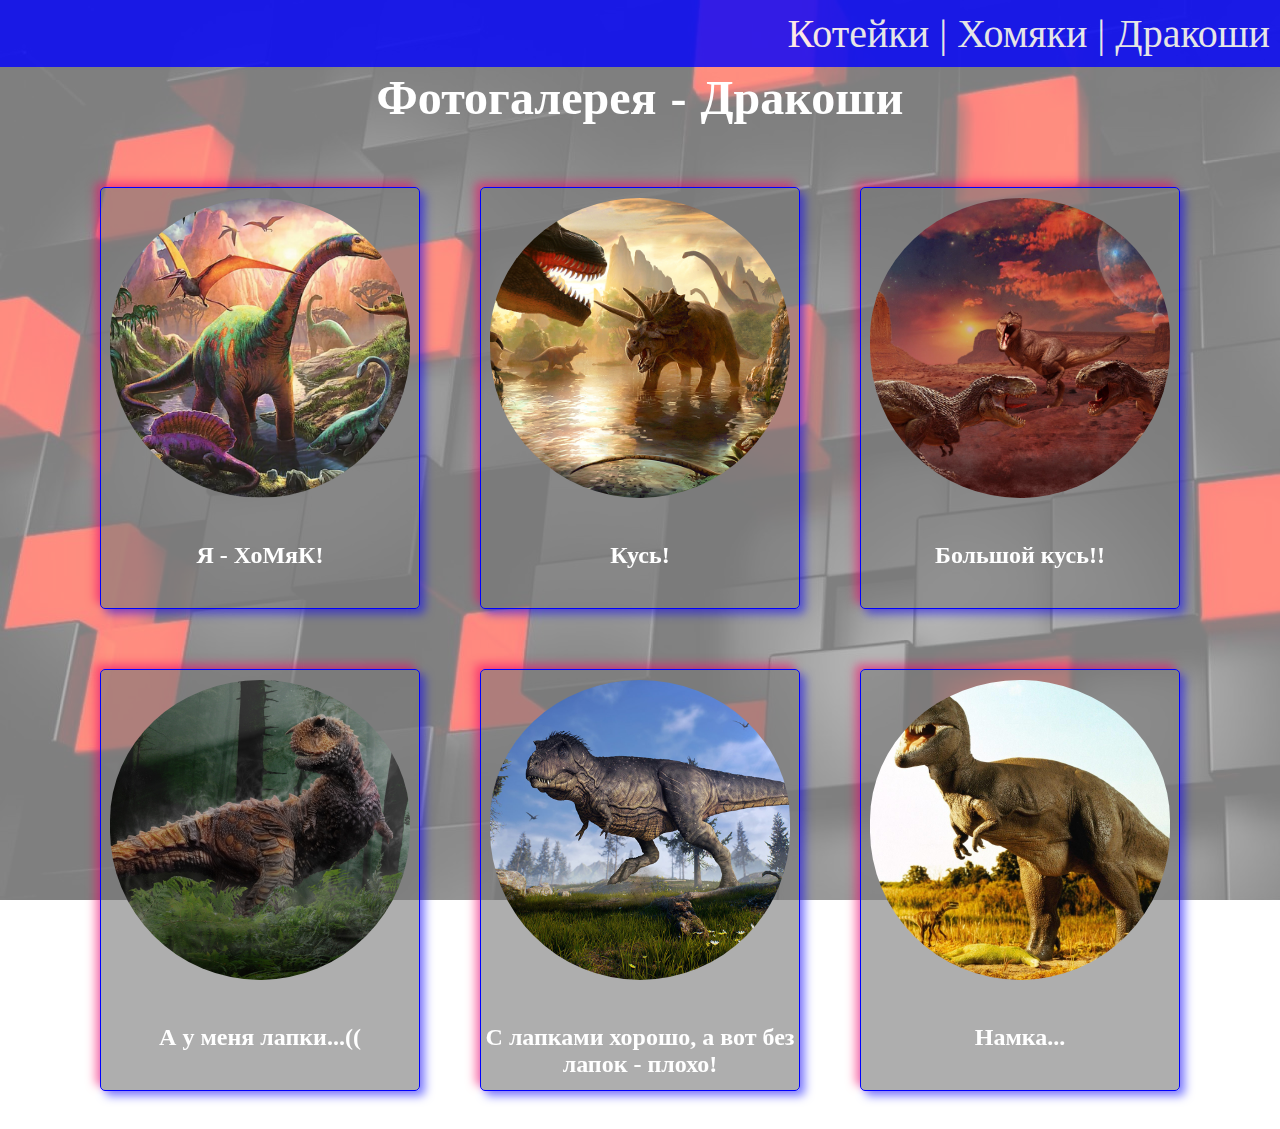
<file: gallary_old/dragon.html>
<!DOCTYPE html>
<html>
<head> 
	<title>Фотогалерея - Дракоши</title>
	<meta charset="utf-8"; content="text/html">
	<link rel="stylesheet" type="text/css" href="css/style.css">
	<link rel="icon" href="favicon.dragon.png" sizes="any" type="image/png">
</head>

<body>
<div class="bg"></div>

<div id="menu">
	<a href="index.html">Котейки</a> | <a href="homka.html">Хомяки</a> | <a href="dragon.html" style="margin-right: 20px;">Дракоши</a>
</div>
<h1 class="title dragon">Фотогалерея - Дракоши</h1>
	<div class="flex">
			<!--
			<a class="cat_01">
			<div class="img_cat">
				<div class="bg_img">
					<img src="img/cat/cat_01.jpg">
					<h5>Первый котик</h5>
				</div>
			</div>
		</a>
			-->
		<a class="cat_01" data-tilt data-tilt-max="5">
			<div class="img_cat">
				<div class="bg_img">
					<img src="img/dragon/01.jpg">
					<h5>Я - ХоМяК!</h5>
				</div>
			</div>
		</a>
		<a class="cat_02" data-tilt data-tilt-max="5">
			<div class="img_cat">
				<div class="bg_img">
					<img src="img/dragon/02.jpg">
					<h5>Кусь!</h5>
				</div>
			</div>
		</a>
		<a class="cat_03" data-tilt data-tilt-max="5">
			<div class="img_cat">
				<div class="bg_img">
					<img src="img/dragon/03.jpg">
					<h5>Большой кусь!!</h5>
				</div>
			</div>
		</a>
		<a class="cat_04" data-tilt data-tilt-max="5">
			<div class="img_cat">
				<div class="bg_img">
					<img src="img/dragon/04.jpg">
					<h5>А у меня лапки...((</h5>
				</div>
			</div>
		</a>
		<a class="cat_05" data-tilt data-tilt-max="5">
			<div class="img_cat">
				<div class="bg_img">
					<img src="img/dragon/05.jpg">
					<h5>С лапками хорошо, а вот без лапок - плохо!</h5>
				</div>
			</div>
		</a>
		<a class="cat_06" data-tilt data-tilt-max="5">
			<div class="img_cat">
				<div class="bg_img">
					<img src="img/dragon/06.jpg">
					<h5>Намка...</h5>
				</div>
			</div>
		</a>
	</div>

<!--
<a class="lightbox" id="cat_01">
		<img src="img/cat/cat_01.jpg"">
</a>
-->

	<a class="lightbox" id="cat_01">
		<img src="img/dragon/01.jpg">
	</a>
	<a class="lightbox" id="cat_02">
		<img src="img/dragon/02.jpg">
	</a>
	<a class="lightbox" id="cat_03">
		<img src="img/dragon/03.jpg">
	</a>
	<a class="lightbox" id="cat_04">
		<img src="img/dragon/04.jpg">
	</a>
	<a class="lightbox" id="cat_05">
		<img src="img/dragon/05.jpg">
	</a>
	<a class="lightbox" id="cat_06">
		<img src="img/dragon/06.jpg">
	</a>
</body>

<script src="js/jquery-3.5.1.js"></script>
<script src="js/tilt.jquery.js"></script>
<script src="js/script.js"></script>

</html>
</file>
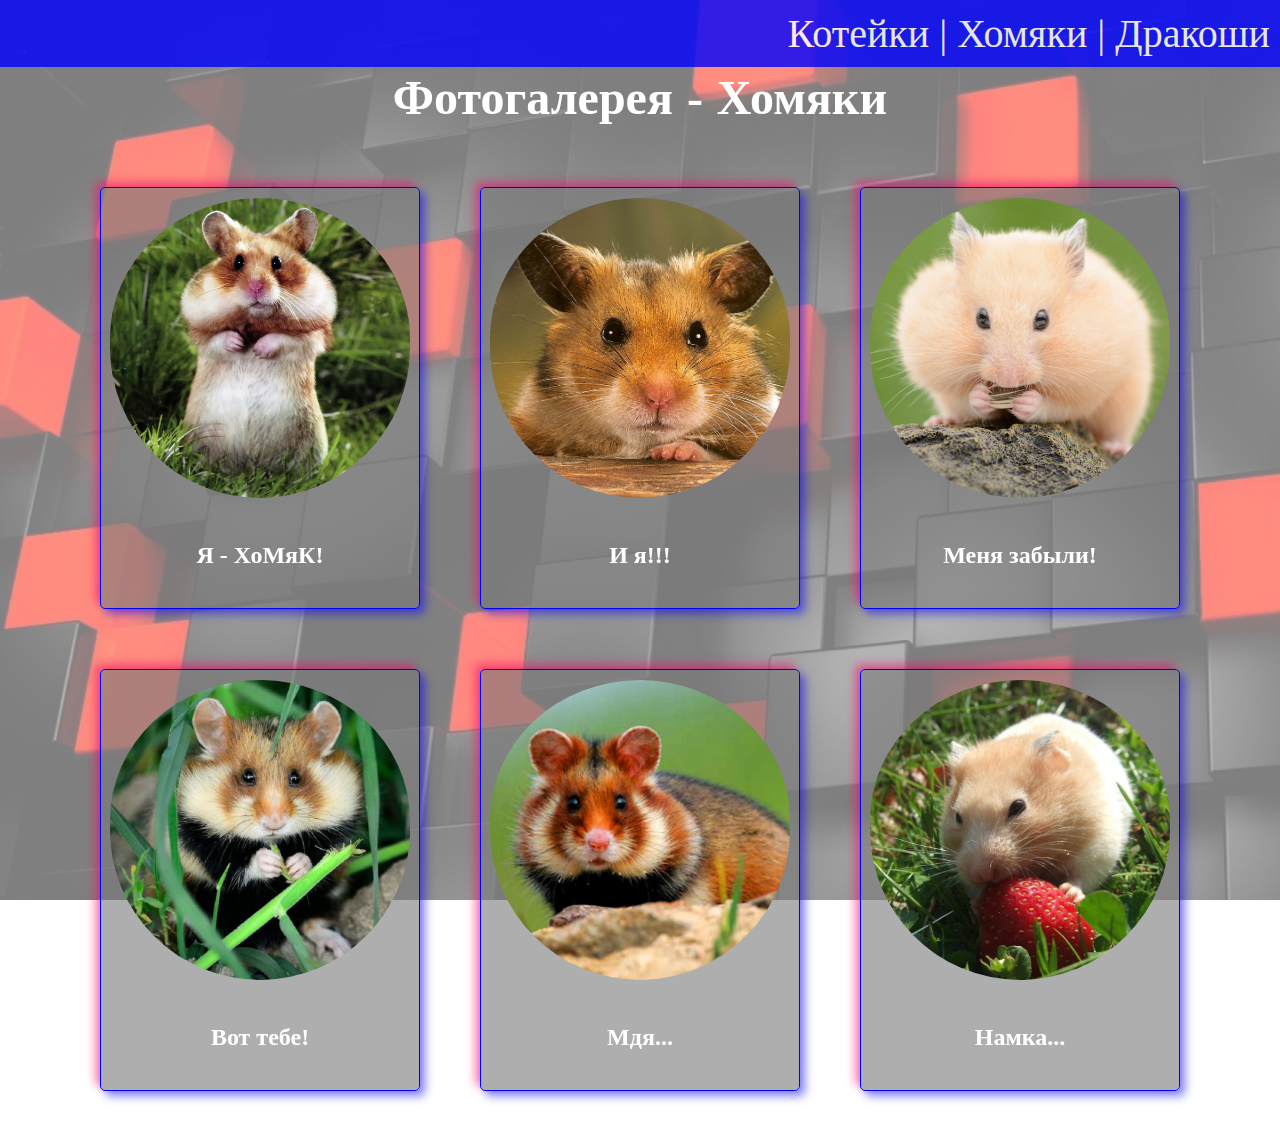
<file: gallary_old/homka.html>
<!DOCTYPE html>
<html>
<head> 
	<title>Фотогалерея - Хомяки</title>
	<meta charset="utf-8"; content="text/html">
	<link rel="stylesheet" type="text/css" href="css/style.css">
	<link rel="icon" href="favicon.homka.png" sizes="any" type="image/png">
</head>

<body>
<div class="bg"></div>
<div id="menu">
	<a href="index.html">Котейки</a> | <a href="homka.html">Хомяки</a> | <a href="dragon.html" style="margin-right: 20px;">Дракоши</a>
</div>
<h1 class="title homka">Фотогалерея - Хомяки</h1>
	<div class="flex">
		<!--
			<a class="cat_01">
			<div class="img_cat">
				<div class="bg_img">
					<img src="img/cat/cat_01.jpg">
					<h5>Первый котик</h5>
				</div>
			</div>
		</a>
			-->
		<a class="cat_01" data-tilt data-tilt-max="5">
			<div class="img_cat">
				<div class="bg_img">
					<img src="img/homka/01.jpg">
					<h5>Я - ХоМяК!</h5>
				</div>
			</div>
		</a>
		<a class="cat_02" data-tilt data-tilt-max="5">
			<div class="img_cat">
				<div class="bg_img">
					<img src="img/homka/02.jpg">
					<h5>И я!!!</h5>
				</div>
			</div>
		</a>
		<a class="cat_03" data-tilt data-tilt-max="5">
			<div class="img_cat">
				<div class="bg_img">
					<img src="img/homka/03.jpg">
					<h5>Меня забыли!</h5>
				</div>
			</div>
		</a>
		<a class="cat_04" data-tilt data-tilt-max="5">
			<div class="img_cat">
				<div class="bg_img">
					<img src="img/homka/04.jpg">
					<h5>Вот тебе!</h5>
				</div>
			</div>
		</a>
		<a class="cat_05" data-tilt data-tilt-max="5">
			<div class="img_cat">
				<div class="bg_img">
					<img src="img/homka/05.jpg">
					<h5>Мдя...</h5>
				</div>
			</div>
		</a>
		<a class="cat_06" data-tilt data-tilt-max="5">
			<div class="img_cat">
				<div class="bg_img">
					<img src="img/homka/06.jpg">
					<h5>Намка...</h5>
				</div>
			</div>
		</a>
	</div>

<a class="lightbox" id="cat_01">
	<img src="img/homka/01.jpg">
</a>
<a class="lightbox" id="cat_02">
	<img src="img/homka/02.jpg">
</a>
<a class="lightbox" id="cat_03">
	<img src="img/homka/03.jpg">
</a>
<a class="lightbox" id="cat_04">
	<img src="img/homka/04.jpg">
</a>
<a class="lightbox" id="cat_05">
	<img src="img/homka/05.jpg">
</a>
<a class="lightbox" id="cat_06">
	<img src="img/homka/06.jpg">
</a>

<script src="js/jquery-3.5.1.js"></script>
<script src="js/tilt.jquery.js"></script>
<script src="js/script.js"></script>

</body>


</html>
</file>
<file: gallary_old/css/style.css>
.flex {
	display: flex;
	width: 100%;
	flex-flow: wrap;
	justify-content: center;
	align-items: center;
}

.bg {
	position: fixed;
	top: 0;
	left: 0;
	width: 100%;
	height: 100%;
	background-image: url(../fon.jpg);
	opacity: 0.5;
	z-index: -999;
}

h1, div {
		/*width: 100%;*/
		text-align: center;	
	}

	h1 {
		color: white;
		font-size: 48px;
		margin-top: 70px;
	}

	h5 {
		font-size: 24px;
		color: white;
	}

	img {
		width: 300px;
		height: 300px;
		padding-top: 10px;
		border-radius: 150px;
	}

	.img_cat {
		max-width: 320px;
		min-width: 320px;
		/*width: 33%;*/
		/*float: left;*/
		margin: 30px;
	}

	.img_cat:hover {
		background: rgba(0,0,0,0.5);
		cursor: pointer;
	}

	.img_cat:hover h5 {
		color: rebeccapurple;
	}

	.bg_img {
		max-width: 320px;
		max-height: 420px;
		margin: 0 auto;
		background-color: rgba(120, 120, 120, 0.6);
		border: 1px solid blue;
		border-radius: 5px;
		box-shadow: 5px 5px 10px rgba(0, 0, 255, 0.5), -5px -5px 10px rgba(255, 0, 100, 0.5);
	}

	#menu {
		position: fixed;
		top: 0;
		left: 0;
		text-align: right;
		background-color: blue;
		color: #FFF;
		font-size: 40px;
		padding: 10px;
		opacity: 80%;
		width: 100%;
	}

	a {
		color: #FFF;
		text-decoration-line: none;
	}

	a:hover {
		color: red;
	}

	.lightbox {
		position: fixed;
		z-index: 9999;
		width: 0;
		height: 0;
		text-align: center;
		top: 0;
		left: 0;
		background: rgba(0,0,0,0.8);
		overflow: hidden;
	}

	.lightbox img {
		width: 35%;
		border-radius: 0;
		height: auto;
		margin: auto;
		opacity: 0;
		transition: opacity 500ms ease-in;
	}

	.title {
		font-family: 'Titan One', cursive;
	}

	.title.cat:hover span{
		cursor: none;
		color: rebeccapurple;
		position: relative;
		top: 19px;
		display: inline-block;
		-webkit-animation: bounce .3s ease infinite alternate;
		animation: bounce .3s ease infinite alternate;
	}

	.title span.space {
		display: inline-block;
		width: 14px;
	}

	.title.cat span:nth-child(2) { -webkit-animation-delay: .1s; animation-delay: .1s; }
	.title.cat span:nth-child(3) { -webkit-animation-delay: .2s; animation-delay: .2s; }
	.title.cat span:nth-child(4) { -webkit-animation-delay: .3s; animation-delay: .3s; }
	.title.cat span:nth-child(5) { -webkit-animation-delay: .4s; animation-delay: .4s; }
	.title.cat span:nth-child(6) { -webkit-animation-delay: .5s; animation-delay: .5s; }
	.title.cat span:nth-child(7) { -webkit-animation-delay: .6s; animation-delay: .6s; }
	.title.cat span:nth-child(8) { -webkit-animation-delay: .7s; animation-delay: .7s; }
	.title.cat span:nth-child(9) { -webkit-animation-delay: .8s; animation-delay: .8s; }
	.title.cat span:nth-child(10) { -webkit-animation-delay: .9s; animation-delay: .9s; }
	.title.cat span:nth-child(11) { -webkit-animation-delay: 1s; animation-delay: 1s; }
	.title.cat span:nth-child(12) { -webkit-animation-delay: 1.1s; animation-delay: 1.1s; }
	.title.cat span:nth-child(13) { -webkit-animation-delay: 1.2s; animation-delay: 1.2s; }
	.title.cat span:nth-child(14) { -webkit-animation-delay: 1.3s; animation-delay: 1.3s; }
	.title.cat span:nth-child(15) { -webkit-animation-delay: 1.4s; animation-delay: 1.4s; }
	.title.cat span:nth-child(16) { -webkit-animation-delay: 1.5s; animation-delay: 1.5s; }
	.title.cat span:nth-child(17) { -webkit-animation-delay: 1.6s; animation-delay: 1.6s; }
	.title.cat span:nth-child(18) { -webkit-animation-delay: 1.7s; animation-delay: 1.7s; }
	.title.cat span:nth-child(19) { -webkit-animation-delay: 1.8s; animation-delay: 1.8s; }
	.title.cat span:nth-child(20) { -webkit-animation-delay: 1.9s; animation-delay: 1.9s; }
	.title.cat span:nth-child(21) { -webkit-animation-delay: 2.0s; animation-delay: 2.0s; }
	.title.cat span:nth-child(22) { -webkit-animation-delay: 2.1s; animation-delay: 2.1s; }



	@-webkit-keyframes bounce {
		100% {
			top: -20px;
			text-shadow: 0 1px 0 #bfbebe,
			0 2px 0 #bfbebe,
			0 3px 0 #bfbebe,
			0 4px 0 #bfbebe,
			0 5px 0 #bfbebe;
		}
	}

	.title.homka:hover span{
		cursor: none;
		color: rebeccapurple;
		position: relative;
		display: inline-block;
		-webkit-animation: pulsate 3s ease-out;
		-webkit-animation-iteration-count: infinite;
		opacity: 0.5;
	}

	@-webkit-keyframes pulsate {
		0% {
			opacity: 0.5;
			color: blue;
		}
		50% {
			opacity: 1.0;
			color: red;
		}
		100% {
			opacity: 0.5;
			color: blue;
		}
	}

.title.homka span:nth-child(2) { -webkit-animation-delay: .1s; animation-delay: .1s; }
.title.homka span:nth-child(3) { -webkit-animation-delay: .2s; animation-delay: .2s; }
.title.homka span:nth-child(4) { -webkit-animation-delay: .3s; animation-delay: .3s; }
.title.homka span:nth-child(5) { -webkit-animation-delay: .4s; animation-delay: .4s; }
.title.homka span:nth-child(6) { -webkit-animation-delay: .5s; animation-delay: .5s; }
.title.homka span:nth-child(7) { -webkit-animation-delay: .6s; animation-delay: .6s; }
.title.homka span:nth-child(8) { -webkit-animation-delay: .7s; animation-delay: .7s; }
.title.homka span:nth-child(9) { -webkit-animation-delay: .8s; animation-delay: .8s; }
.title.homka span:nth-child(10) { -webkit-animation-delay: .9s; animation-delay: .9s; }
.title.homka span:nth-child(11) { -webkit-animation-delay: 1s; animation-delay: 1s; }
.title.homka span:nth-child(12) { -webkit-animation-delay: 1.1s; animation-delay: 1.1s; }
.title.homka span:nth-child(13) { -webkit-animation-delay: 1.2s; animation-delay: 1.2s; }
.title.homka span:nth-child(14) { -webkit-animation-delay: 1.3s; animation-delay: 1.3s; }
.title.homka span:nth-child(15) { -webkit-animation-delay: 1.4s; animation-delay: 1.4s; }
.title.homka span:nth-child(16) { -webkit-animation-delay: 1.5s; animation-delay: 1.5s; }
.title.homka span:nth-child(17) { -webkit-animation-delay: 1.6s; animation-delay: 1.6s; }
.title.homka span:nth-child(18) { -webkit-animation-delay: 1.7s; animation-delay: 1.7s; }
.title.homka span:nth-child(19) { -webkit-animation-delay: 1.8s; animation-delay: 1.8s; }
.title.homka span:nth-child(20) { -webkit-animation-delay: 1.9s; animation-delay: 1.9s; }
.title.homka span:nth-child(21) { -webkit-animation-delay: 2.0s; animation-delay: 2.0s; }

/*
:target нам больше не нужен! Обработка нажатий идет в script.js

.lightbox:target {
    width: auto;
    height: auto;
    bottom: 0;
    right: 0;
}

.lightbox:target img {
    opacity: 1;
}
 */
</file>
